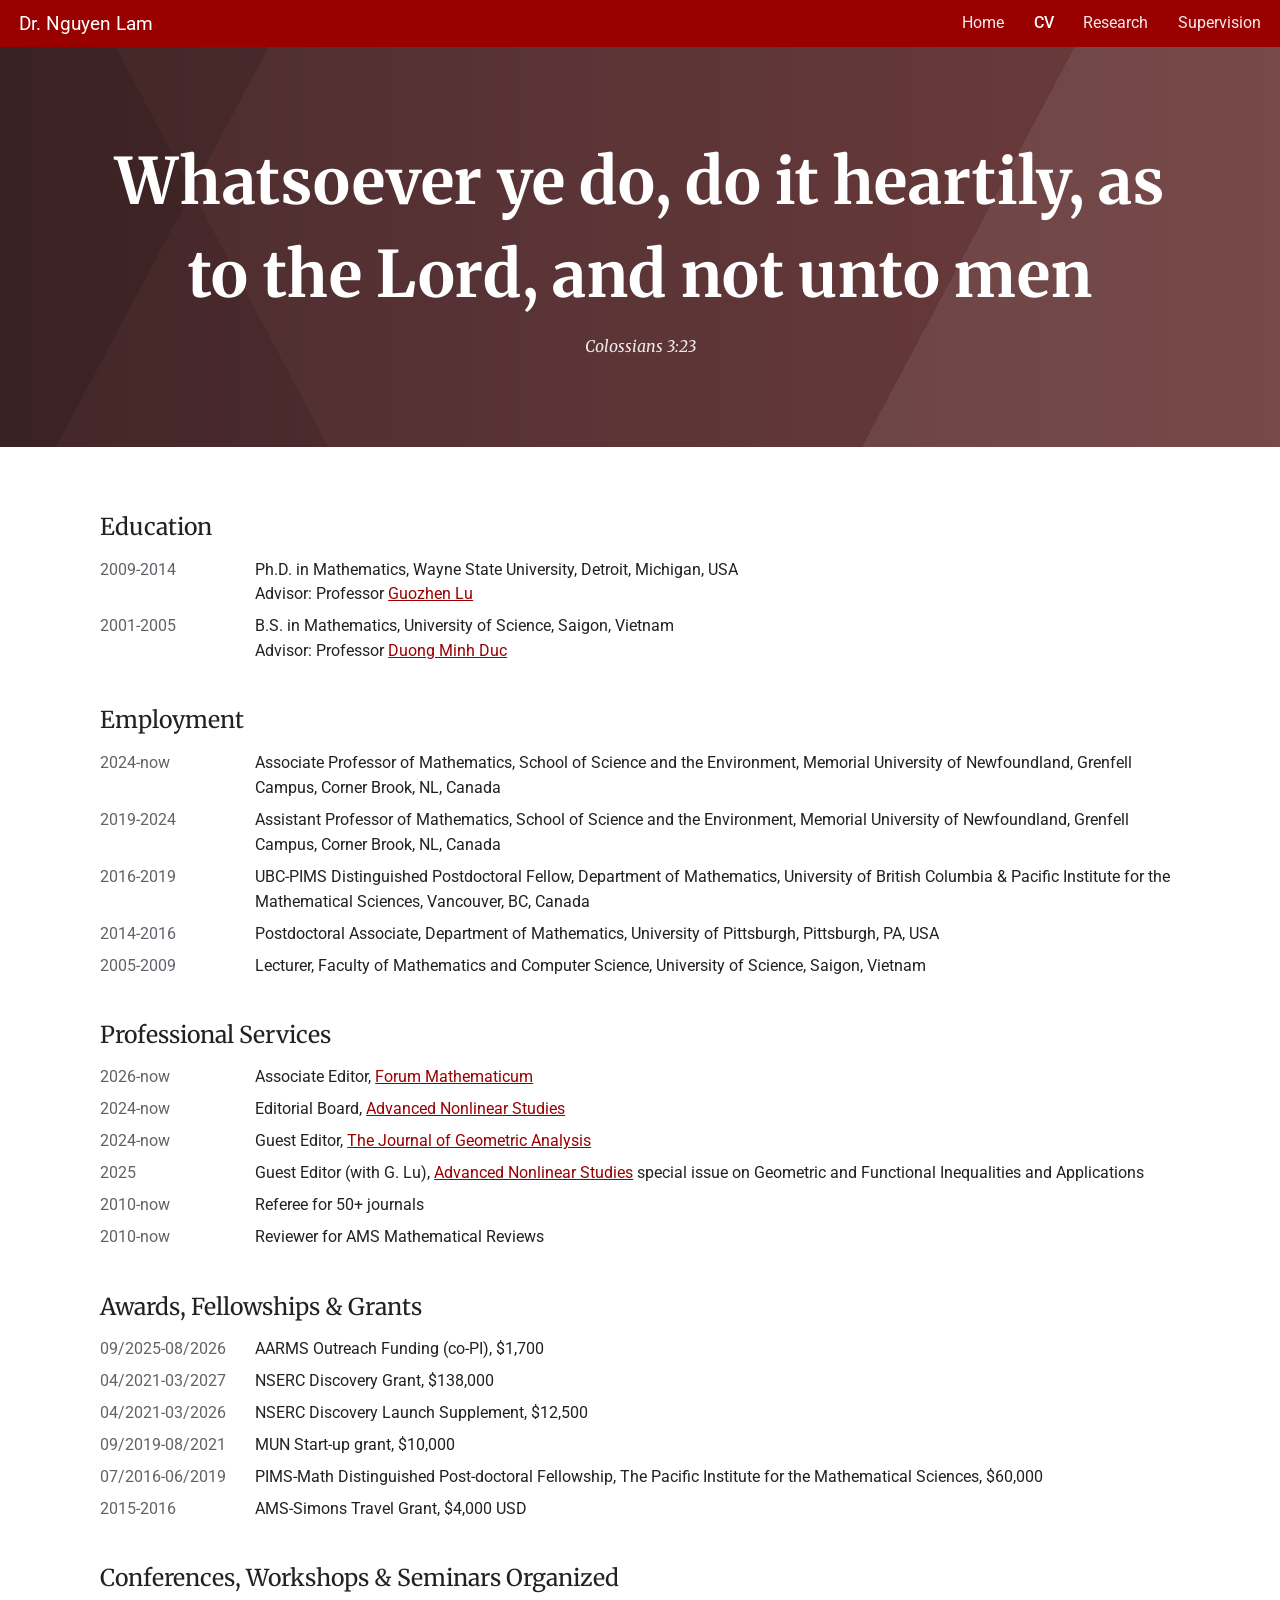
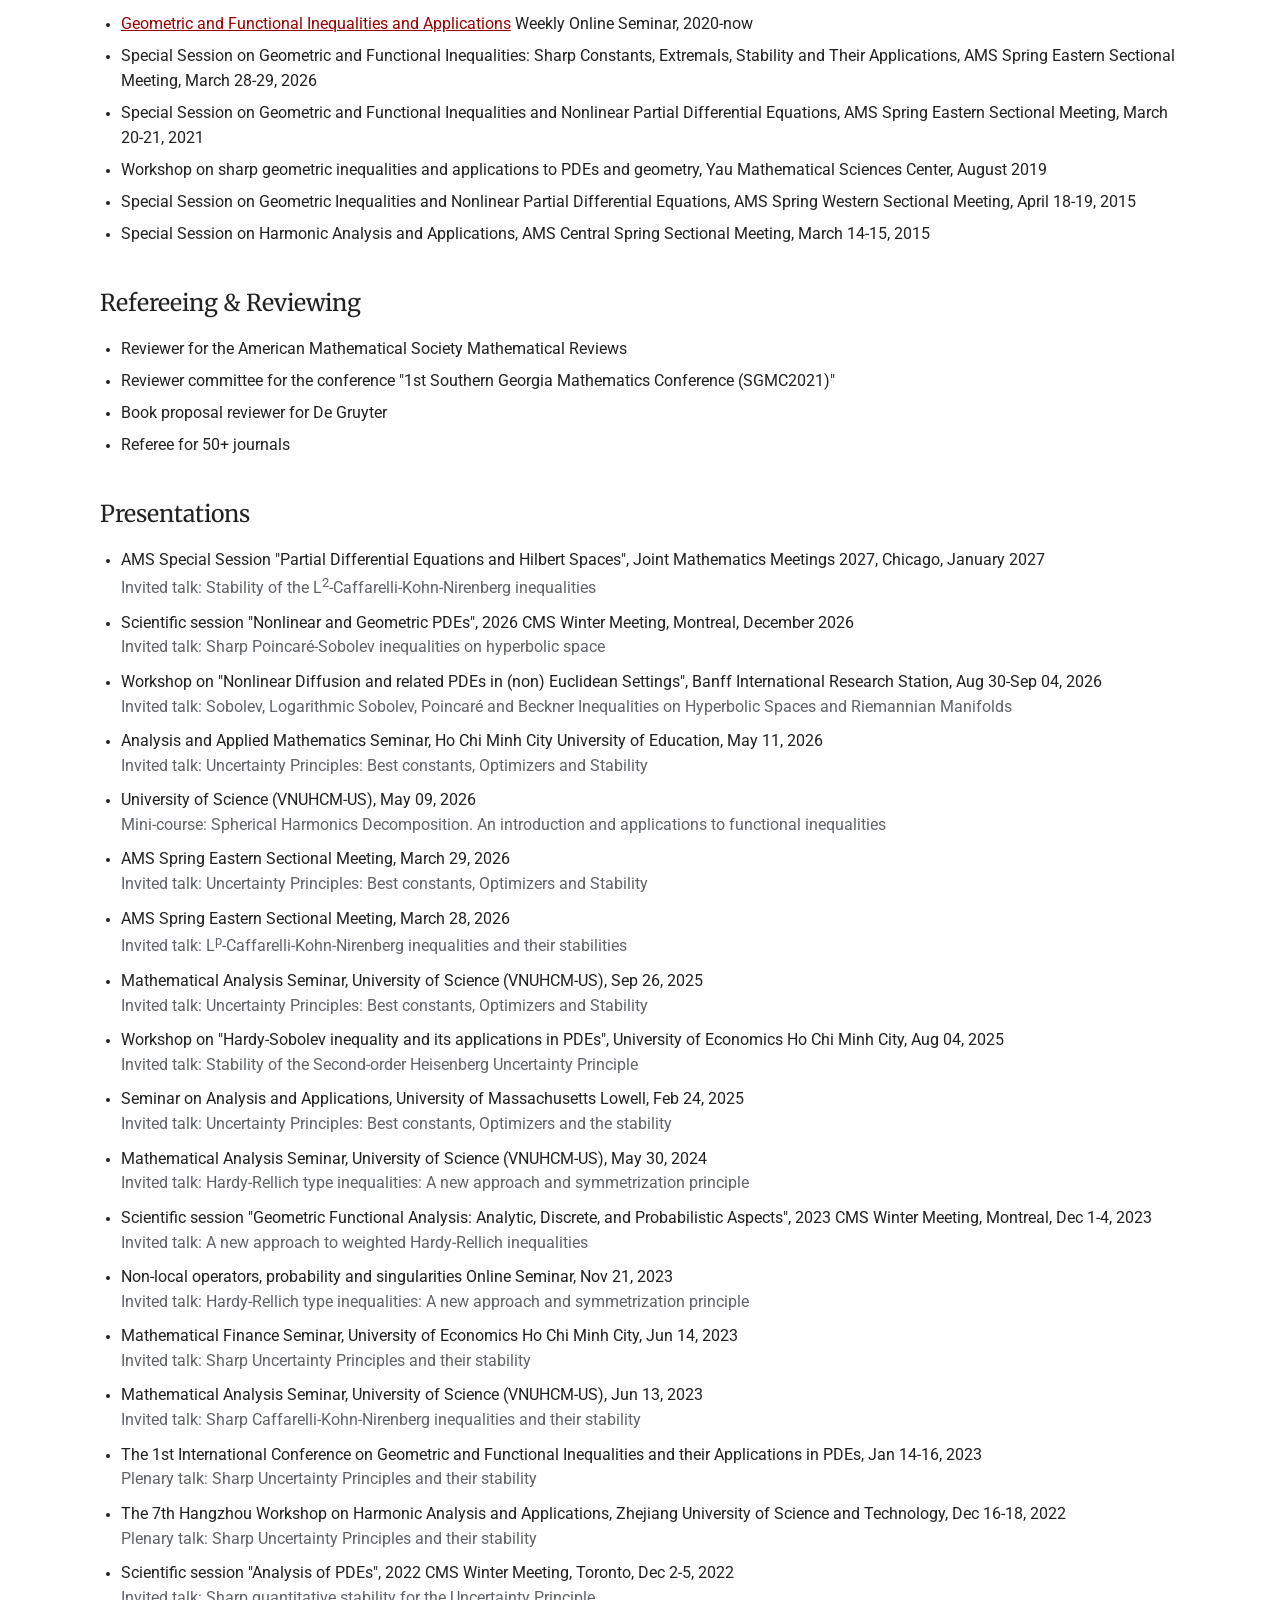
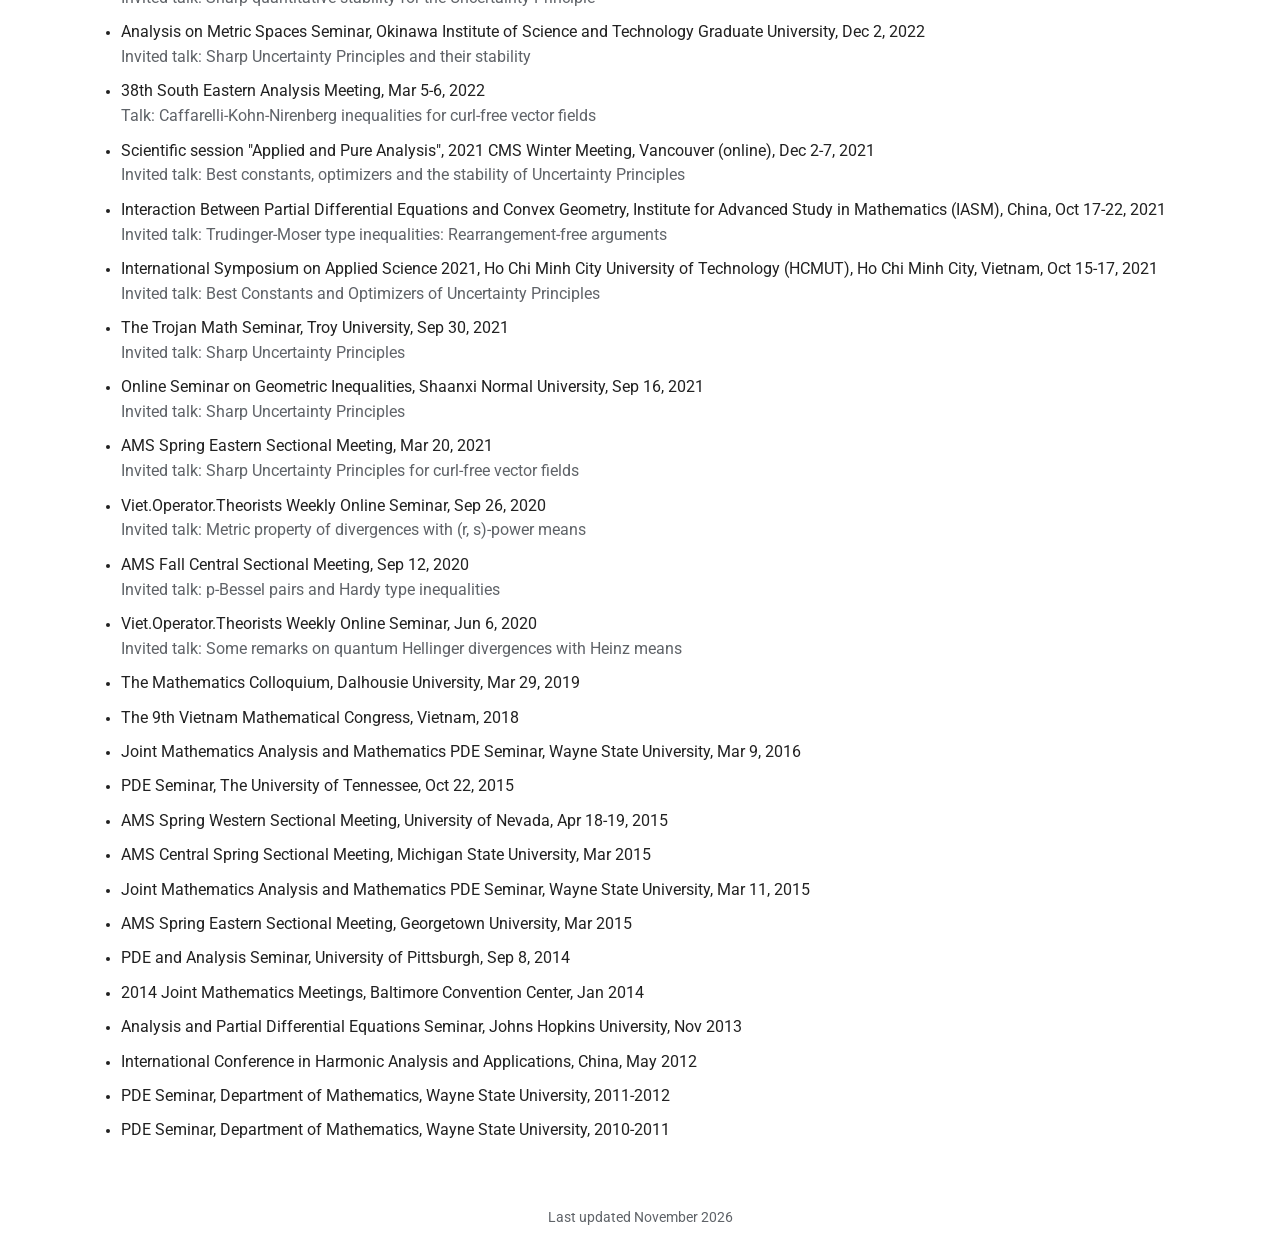
<file: cv.html>
<!DOCTYPE html>
<html lang="en">
<head>
<meta charset="utf-8">
<meta name="viewport" content="width=device-width, initial-scale=1">
<title>CV - Nguyen Lam</title>
<link rel="stylesheet" href="style.css">
</head>
<body>
<header>
  <div class="bar">
    <a class="site-name" href="index.html">Dr. Nguyen Lam</a>
    <nav>
      <a href="index.html">Home</a>
      <a class="current" href="cv.html">CV</a>
      <a href="research.html">Research</a>
      <a href="supervision.html">Supervision</a>
    </nav>
  </div>
</header>

<section class="banner"><h1 class="motto">Whatsoever ye do, do it heartily, as to the Lord, and not unto men</h1><p>Colossians 3:23</p></section>

<main>

  <h2>Education</h2>
  <dl class="timeline">
    <dt>2009-2014</dt>
    <dd>Ph.D. in Mathematics, Wayne State University, Detroit, Michigan, USA<br>Advisor: Professor <a href="https://www2.math.uconn.edu/~guozhenlu/">Guozhen Lu</a></dd>
    <dt>2001-2005</dt>
    <dd>B.S. in Mathematics, University of Science, Saigon, Vietnam<br>Advisor: Professor <a href="https://sites.google.com/view/duongminhduc/">Duong Minh Duc</a></dd>
  </dl>

  <h2>Employment</h2>
  <dl class="timeline">
    <dt>2024-now</dt>
    <dd>Associate Professor of Mathematics, School of Science and the Environment, Memorial University of Newfoundland, Grenfell Campus, Corner Brook, NL, Canada</dd>
    <dt>2019-2024</dt>
    <dd>Assistant Professor of Mathematics, School of Science and the Environment, Memorial University of Newfoundland, Grenfell Campus, Corner Brook, NL, Canada</dd>
    <dt>2016-2019</dt>
    <dd>UBC-PIMS Distinguished Postdoctoral Fellow, Department of Mathematics, University of British Columbia &amp; Pacific Institute for the Mathematical Sciences, Vancouver, BC, Canada</dd>
    <dt>2014-2016</dt>
    <dd>Postdoctoral Associate, Department of Mathematics, University of Pittsburgh, Pittsburgh, PA, USA</dd>
    <dt>2005-2009</dt>
    <dd>Lecturer, Faculty of Mathematics and Computer Science, University of Science, Saigon, Vietnam</dd>
  </dl>

  <h2>Professional Services</h2>
  <dl class="timeline">
    <dt>2026-now</dt>
    <dd>Associate Editor, <a href="https://www.degruyterbrill.com/journal/key/form/html">Forum Mathematicum</a></dd>
    <dt>2024-now</dt>
    <dd>Editorial Board, <a href="https://www.degruyter.com/journal/key/ans/html">Advanced Nonlinear Studies</a></dd>
    <dt>2024-now</dt>
    <dd>Guest Editor, <a href="https://link.springer.com/journal/12220">The Journal of Geometric Analysis</a></dd>
    <dt>2025</dt>
    <dd>Guest Editor (with G. Lu), <a href="https://www.degruyter.com/journal/key/ans/html">Advanced Nonlinear Studies</a> special issue on Geometric and Functional Inequalities and Applications</dd>
    <dt>2010-now</dt>
    <dd>Referee for 50+ journals</dd>
    <dt>2010-now</dt>
    <dd>Reviewer for AMS Mathematical Reviews</dd>
  </dl>

  <h2>Awards, Fellowships &amp; Grants</h2>
  <dl class="timeline">
    <dt>09/2025-08/2026</dt>
    <dd>AARMS Outreach Funding (co-PI), $1,700</dd>
    <dt>04/2021-03/2027</dt>
    <dd>NSERC Discovery Grant, $138,000</dd>
    <dt>04/2021-03/2026</dt>
    <dd>NSERC Discovery Launch Supplement, $12,500</dd>
    <dt>09/2019-08/2021</dt>
    <dd>MUN Start-up grant, $10,000</dd>
    <dt>07/2016-06/2019</dt>
    <dd>PIMS-Math Distinguished Post-doctoral Fellowship, The Pacific Institute for the Mathematical Sciences, $60,000</dd>
    <dt>2015-2016</dt>
    <dd>AMS-Simons Travel Grant, $4,000 USD</dd>
  </dl>

  <h2>Conferences, Workshops &amp; Seminars Organized</h2>
  <ul>
    <li><a href="https://researchseminars.org/seminar/GeomInequAndPDEs">Geometric and Functional Inequalities and Applications</a> Weekly Online Seminar, 2020-now</li>
    <li>Special Session on Geometric and Functional Inequalities: Sharp Constants, Extremals, Stability and Their Applications, AMS Spring Eastern Sectional Meeting, March 28-29, 2026</li>
    <li>Special Session on Geometric and Functional Inequalities and Nonlinear Partial Differential Equations, AMS Spring Eastern Sectional Meeting, March 20-21, 2021</li>
    <li>Workshop on sharp geometric inequalities and applications to PDEs and geometry, Yau Mathematical Sciences Center, August 2019</li>
    <li>Special Session on Geometric Inequalities and Nonlinear Partial Differential Equations, AMS Spring Western Sectional Meeting, April 18-19, 2015</li>
    <li>Special Session on Harmonic Analysis and Applications, AMS Central Spring Sectional Meeting, March 14-15, 2015</li>
  </ul>

  <h2>Refereeing &amp; Reviewing</h2>
  <ul>
    <li>Reviewer for the American Mathematical Society Mathematical Reviews</li>
    <li>Reviewer committee for the conference "1st Southern Georgia Mathematics Conference (SGMC2021)"</li>
    <li>Book proposal reviewer for De Gruyter</li>
    <li>Referee for 50+ journals</li>
  </ul>

  <h2>Presentations</h2>
  <ul class="talks">
    <li>AMS Special Session "Partial Differential Equations and Hilbert Spaces", Joint Mathematics Meetings 2027, Chicago, January 2027<span class="talk">Invited talk: Stability of the L<sup>2</sup>-Caffarelli-Kohn-Nirenberg inequalities</span></li>
    <li>Scientific session "Nonlinear and Geometric PDEs", 2026 CMS Winter Meeting, Montreal, December 2026<span class="talk">Invited talk: Sharp Poincaré-Sobolev inequalities on hyperbolic space</span></li>
    <li>Workshop on "Nonlinear Diffusion and related PDEs in (non) Euclidean Settings", Banff International Research Station, Aug 30-Sep 04, 2026<span class="talk">Invited talk: Sobolev, Logarithmic Sobolev, Poincaré and Beckner Inequalities on Hyperbolic Spaces and Riemannian Manifolds</span></li>
    <li>Analysis and Applied Mathematics Seminar, Ho Chi Minh City University of Education, May 11, 2026<span class="talk">Invited talk: Uncertainty Principles: Best constants, Optimizers and Stability</span></li>
    <li>University of Science (VNUHCM-US), May 09, 2026<span class="talk">Mini-course: Spherical Harmonics Decomposition. An introduction and applications to functional inequalities</span></li>
    <li>AMS Spring Eastern Sectional Meeting, March 29, 2026<span class="talk">Invited talk: Uncertainty Principles: Best constants, Optimizers and Stability</span></li>
    <li>AMS Spring Eastern Sectional Meeting, March 28, 2026<span class="talk">Invited talk: L<sup>p</sup>-Caffarelli-Kohn-Nirenberg inequalities and their stabilities</span></li>
    <li>Mathematical Analysis Seminar, University of Science (VNUHCM-US), Sep 26, 2025<span class="talk">Invited talk: Uncertainty Principles: Best constants, Optimizers and Stability</span></li>
    <li>Workshop on "Hardy-Sobolev inequality and its applications in PDEs", University of Economics Ho Chi Minh City, Aug 04, 2025<span class="talk">Invited talk: Stability of the Second-order Heisenberg Uncertainty Principle</span></li>
    <li>Seminar on Analysis and Applications, University of Massachusetts Lowell, Feb 24, 2025<span class="talk">Invited talk: Uncertainty Principles: Best constants, Optimizers and the stability</span></li>
    <li>Mathematical Analysis Seminar, University of Science (VNUHCM-US), May 30, 2024<span class="talk">Invited talk: Hardy-Rellich type inequalities: A new approach and symmetrization principle</span></li>
    <li>Scientific session "Geometric Functional Analysis: Analytic, Discrete, and Probabilistic Aspects", 2023 CMS Winter Meeting, Montreal, Dec 1-4, 2023<span class="talk">Invited talk: A new approach to weighted Hardy-Rellich inequalities</span></li>
    <li>Non-local operators, probability and singularities Online Seminar, Nov 21, 2023<span class="talk">Invited talk: Hardy-Rellich type inequalities: A new approach and symmetrization principle</span></li>
    <li>Mathematical Finance Seminar, University of Economics Ho Chi Minh City, Jun 14, 2023<span class="talk">Invited talk: Sharp Uncertainty Principles and their stability</span></li>
    <li>Mathematical Analysis Seminar, University of Science (VNUHCM-US), Jun 13, 2023<span class="talk">Invited talk: Sharp Caffarelli-Kohn-Nirenberg inequalities and their stability</span></li>
    <li>The 1st International Conference on Geometric and Functional Inequalities and their Applications in PDEs, Jan 14-16, 2023<span class="talk">Plenary talk: Sharp Uncertainty Principles and their stability</span></li>
    <li>The 7th Hangzhou Workshop on Harmonic Analysis and Applications, Zhejiang University of Science and Technology, Dec 16-18, 2022<span class="talk">Plenary talk: Sharp Uncertainty Principles and their stability</span></li>
    <li>Scientific session "Analysis of PDEs", 2022 CMS Winter Meeting, Toronto, Dec 2-5, 2022<span class="talk">Invited talk: Sharp quantitative stability for the Uncertainty Principle</span></li>
    <li>Analysis on Metric Spaces Seminar, Okinawa Institute of Science and Technology Graduate University, Dec 2, 2022<span class="talk">Invited talk: Sharp Uncertainty Principles and their stability</span></li>
    <li>38th South Eastern Analysis Meeting, Mar 5-6, 2022<span class="talk">Talk: Caffarelli-Kohn-Nirenberg inequalities for curl-free vector fields</span></li>
    <li>Scientific session "Applied and Pure Analysis", 2021 CMS Winter Meeting, Vancouver (online), Dec 2-7, 2021<span class="talk">Invited talk: Best constants, optimizers and the stability of Uncertainty Principles</span></li>
    <li>Interaction Between Partial Differential Equations and Convex Geometry, Institute for Advanced Study in Mathematics (IASM), China, Oct 17-22, 2021<span class="talk">Invited talk: Trudinger-Moser type inequalities: Rearrangement-free arguments</span></li>
    <li>International Symposium on Applied Science 2021, Ho Chi Minh City University of Technology (HCMUT), Ho Chi Minh City, Vietnam, Oct 15-17, 2021<span class="talk">Invited talk: Best Constants and Optimizers of Uncertainty Principles</span></li>
    <li>The Trojan Math Seminar, Troy University, Sep 30, 2021<span class="talk">Invited talk: Sharp Uncertainty Principles</span></li>
    <li>Online Seminar on Geometric Inequalities, Shaanxi Normal University, Sep 16, 2021<span class="talk">Invited talk: Sharp Uncertainty Principles</span></li>
    <li>AMS Spring Eastern Sectional Meeting, Mar 20, 2021<span class="talk">Invited talk: Sharp Uncertainty Principles for curl-free vector fields</span></li>
    <li>Viet.Operator.Theorists Weekly Online Seminar, Sep 26, 2020<span class="talk">Invited talk: Metric property of divergences with (r, s)-power means</span></li>
    <li>AMS Fall Central Sectional Meeting, Sep 12, 2020<span class="talk">Invited talk: p-Bessel pairs and Hardy type inequalities</span></li>
    <li>Viet.Operator.Theorists Weekly Online Seminar, Jun 6, 2020<span class="talk">Invited talk: Some remarks on quantum Hellinger divergences with Heinz means</span></li>
    <li>The Mathematics Colloquium, Dalhousie University, Mar 29, 2019</li>
    <li>The 9th Vietnam Mathematical Congress, Vietnam, 2018</li>
    <li>Joint Mathematics Analysis and Mathematics PDE Seminar, Wayne State University, Mar 9, 2016</li>
    <li>PDE Seminar, The University of Tennessee, Oct 22, 2015</li>
    <li>AMS Spring Western Sectional Meeting, University of Nevada, Apr 18-19, 2015</li>
    <li>AMS Central Spring Sectional Meeting, Michigan State University, Mar 2015</li>
    <li>Joint Mathematics Analysis and Mathematics PDE Seminar, Wayne State University, Mar 11, 2015</li>
    <li>AMS Spring Eastern Sectional Meeting, Georgetown University, Mar 2015</li>
    <li>PDE and Analysis Seminar, University of Pittsburgh, Sep 8, 2014</li>
    <li>2014 Joint Mathematics Meetings, Baltimore Convention Center, Jan 2014</li>
    <li>Analysis and Partial Differential Equations Seminar, Johns Hopkins University, Nov 2013</li>
    <li>International Conference in Harmonic Analysis and Applications, China, May 2012</li>
    <li>PDE Seminar, Department of Mathematics, Wayne State University, 2011-2012</li>
    <li>PDE Seminar, Department of Mathematics, Wayne State University, 2010-2011</li>
  </ul>
</main>

<footer>Last updated November 2026</footer>
</body>
</html>
</file>
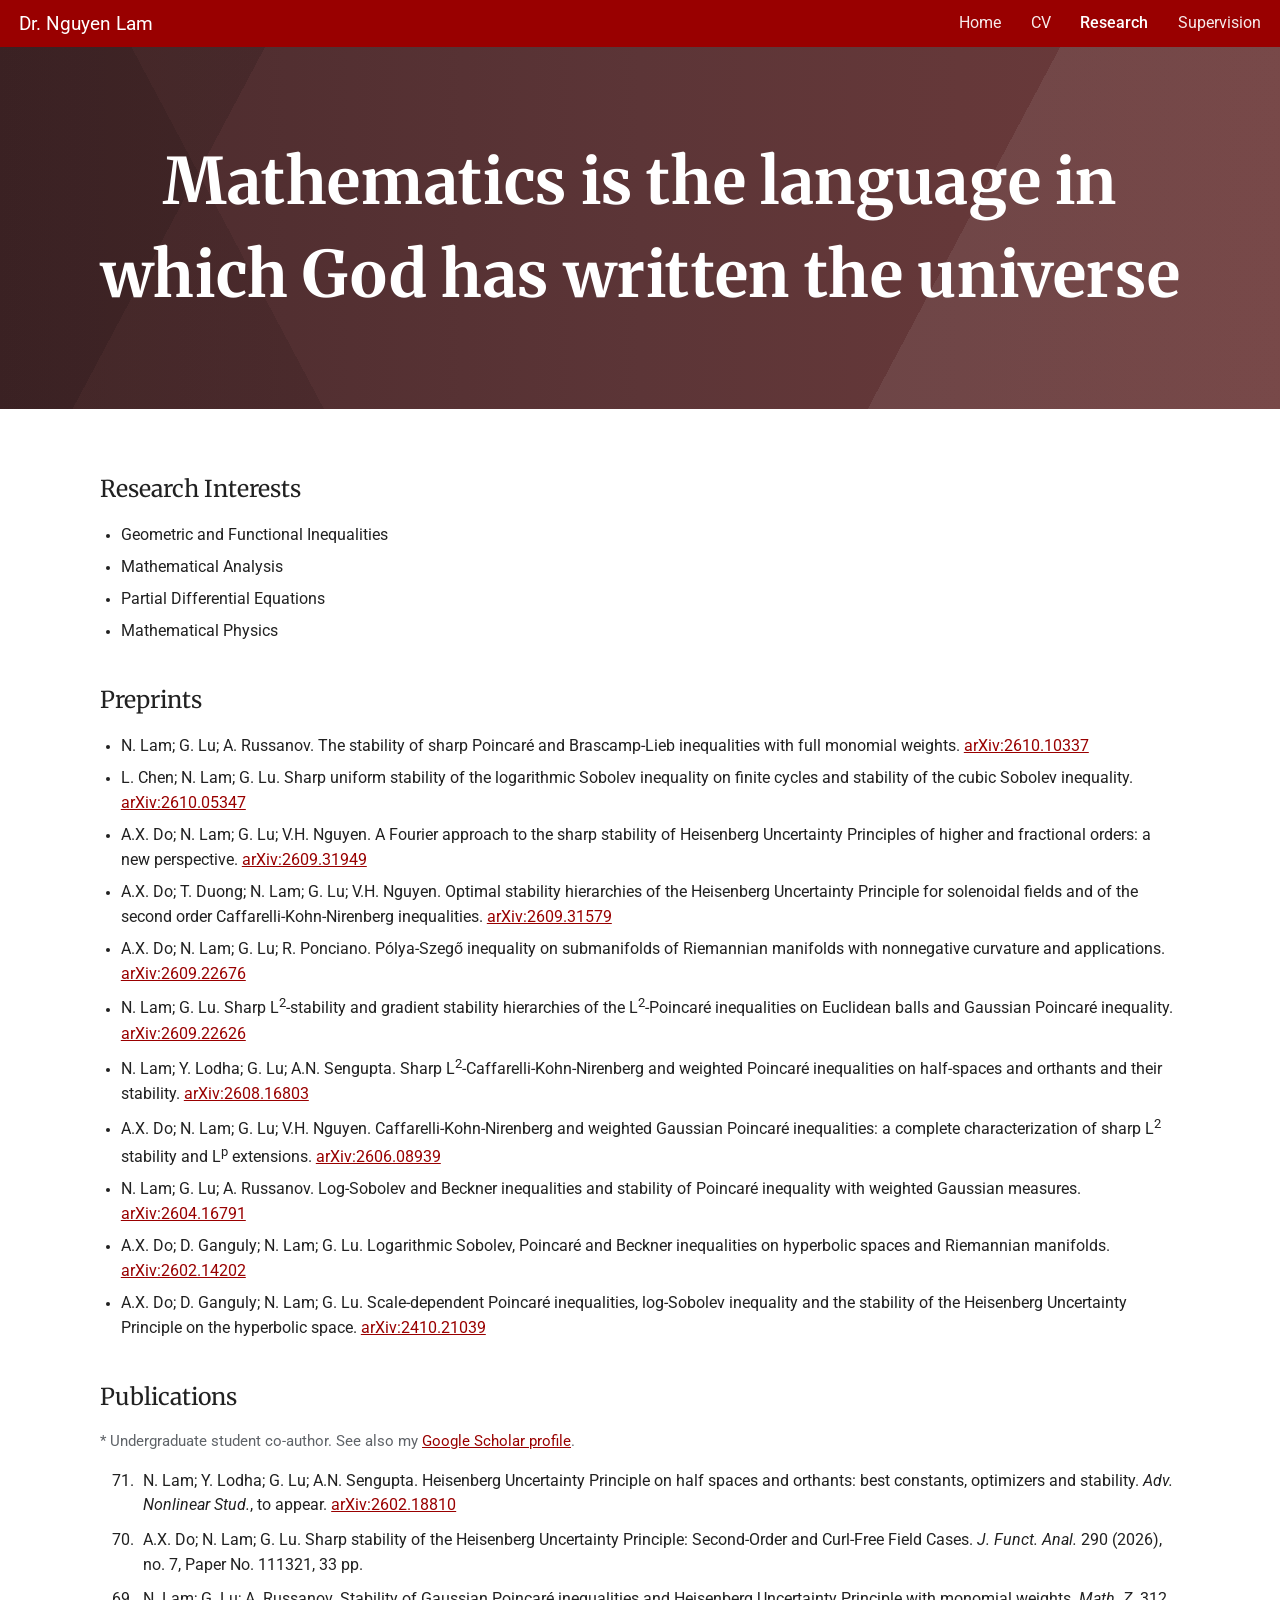
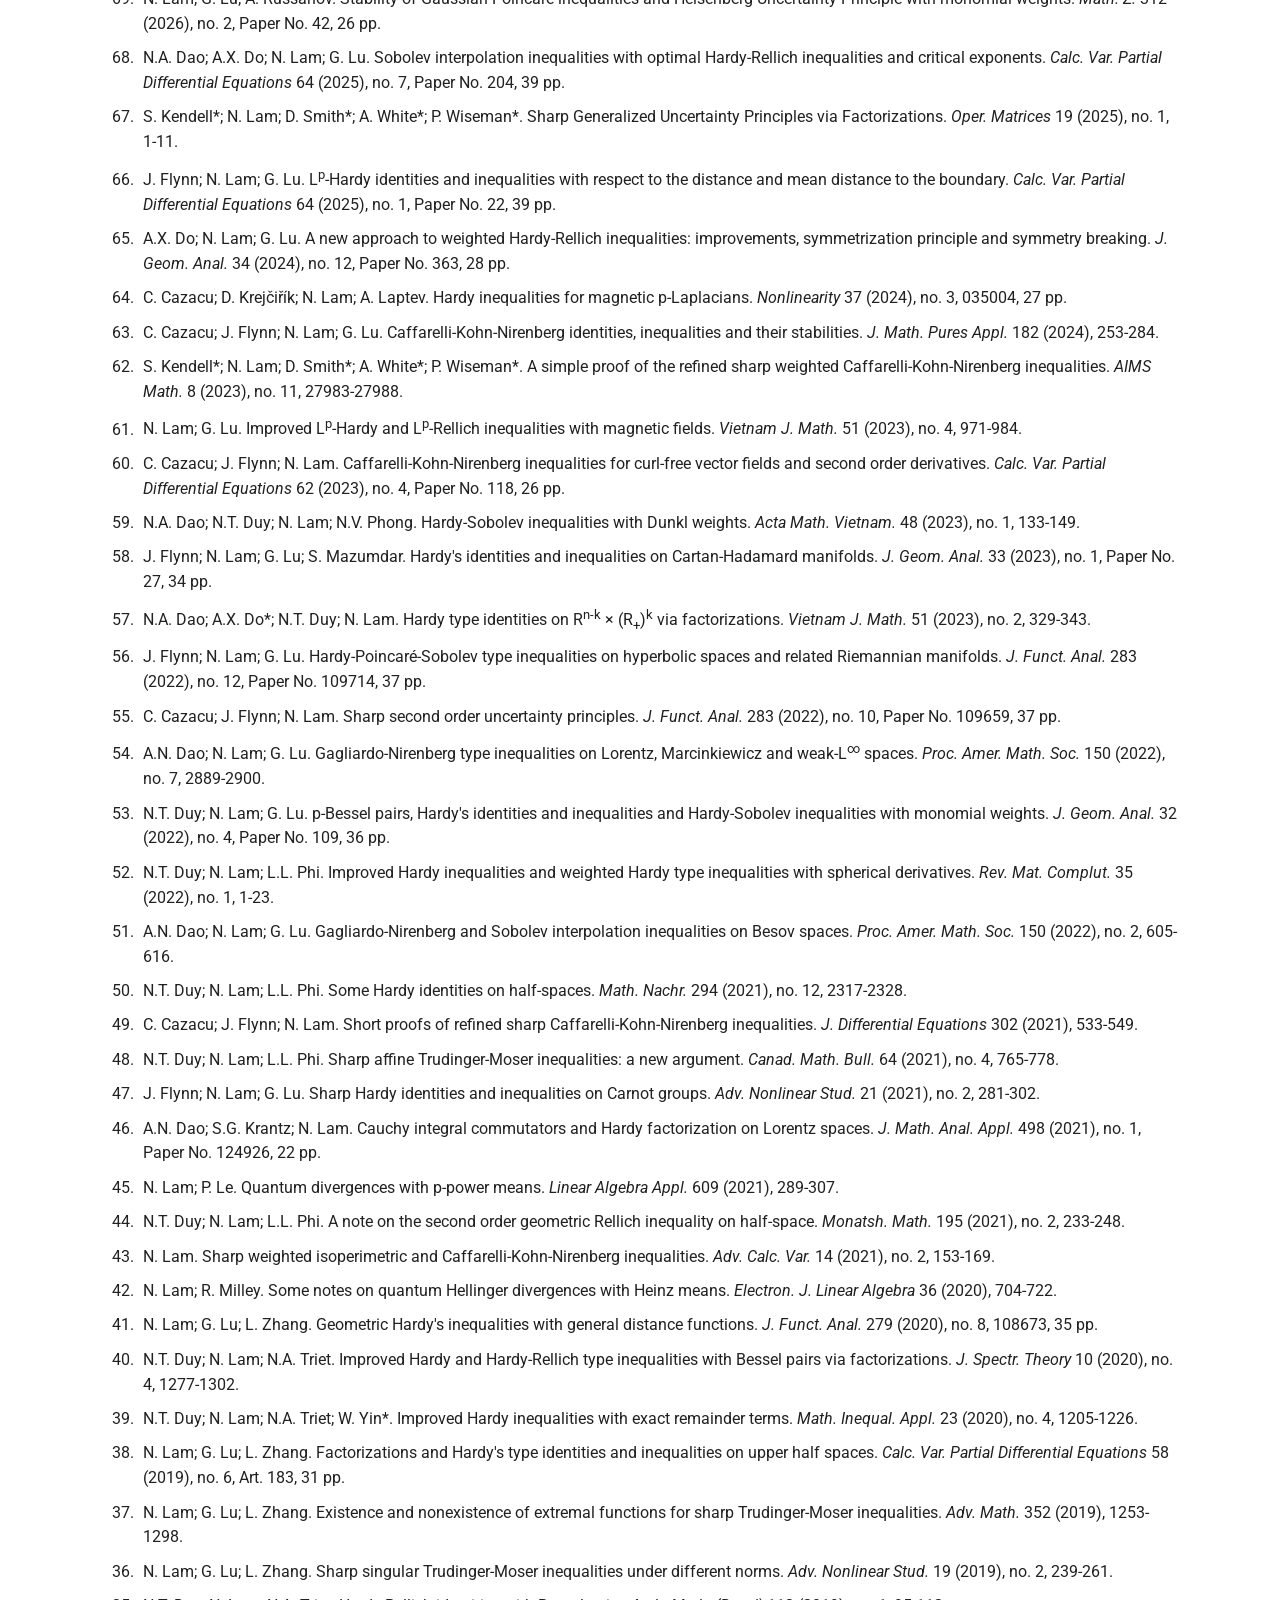
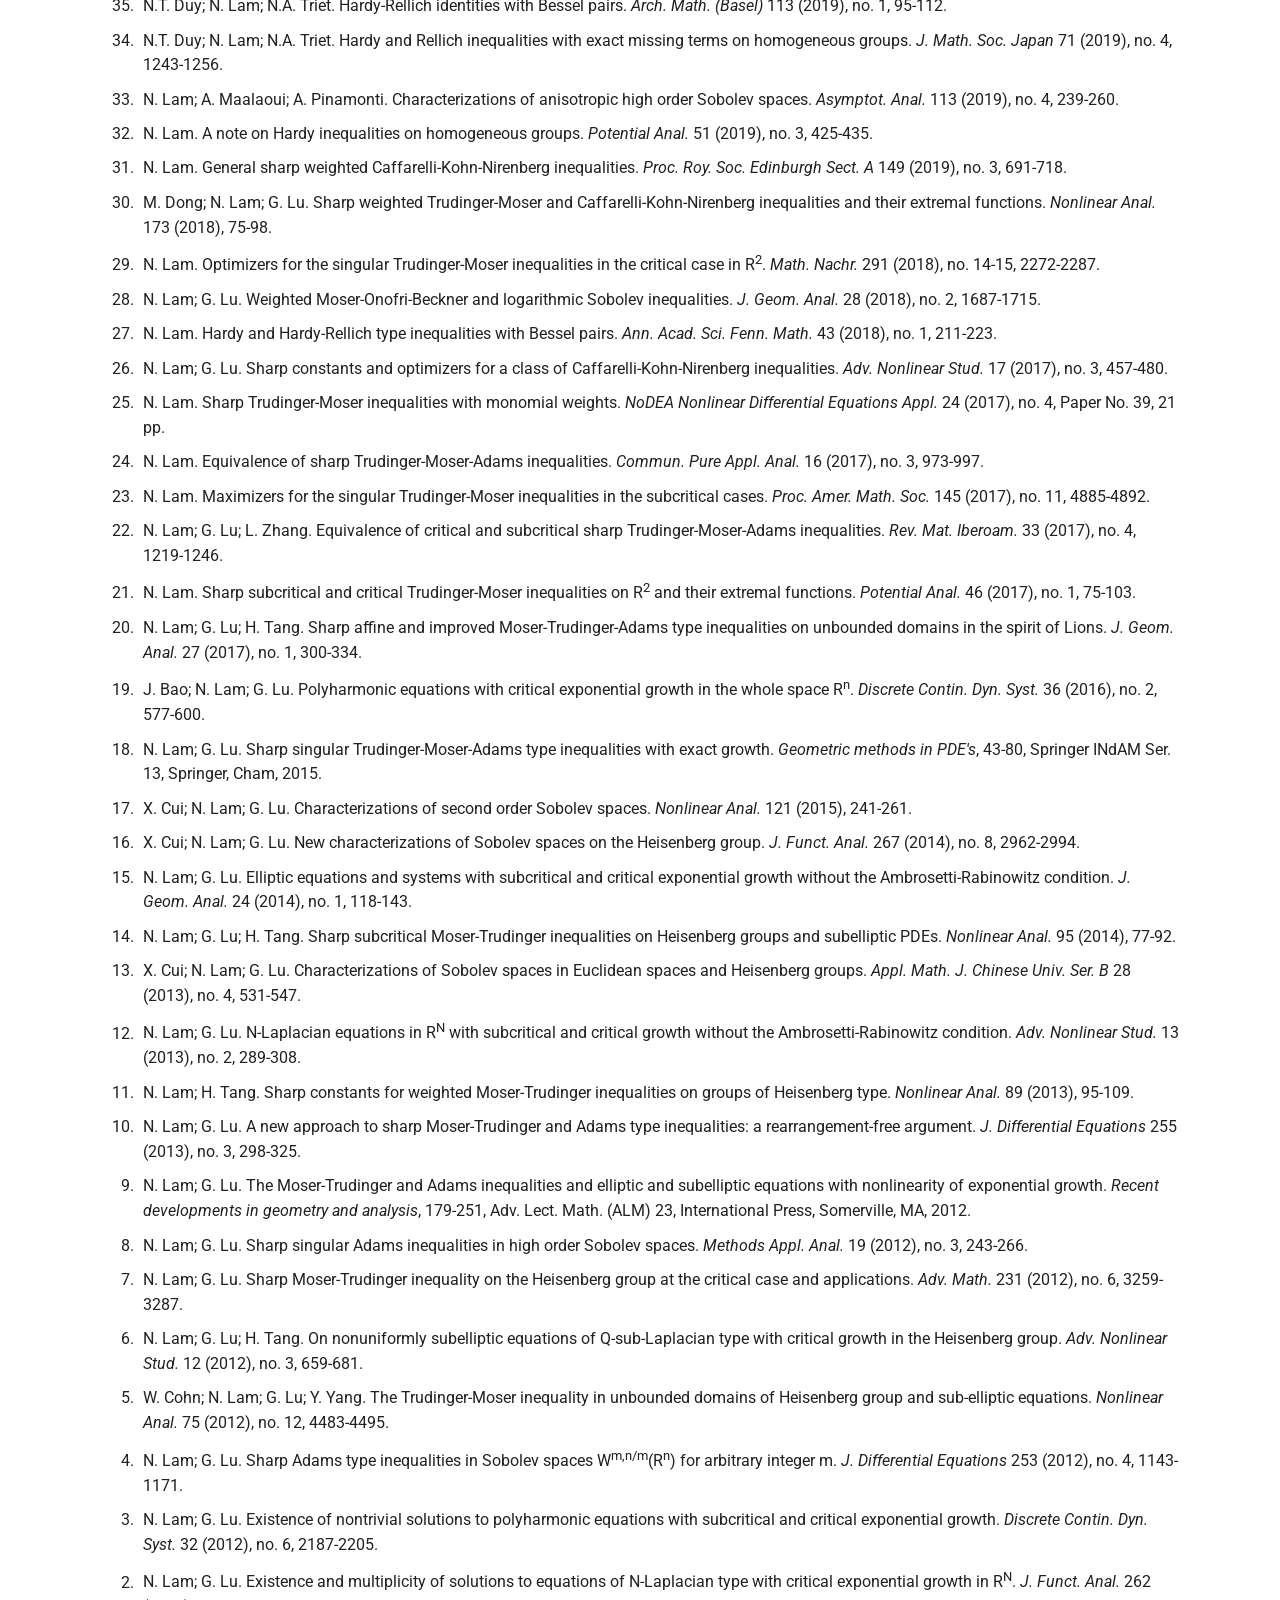
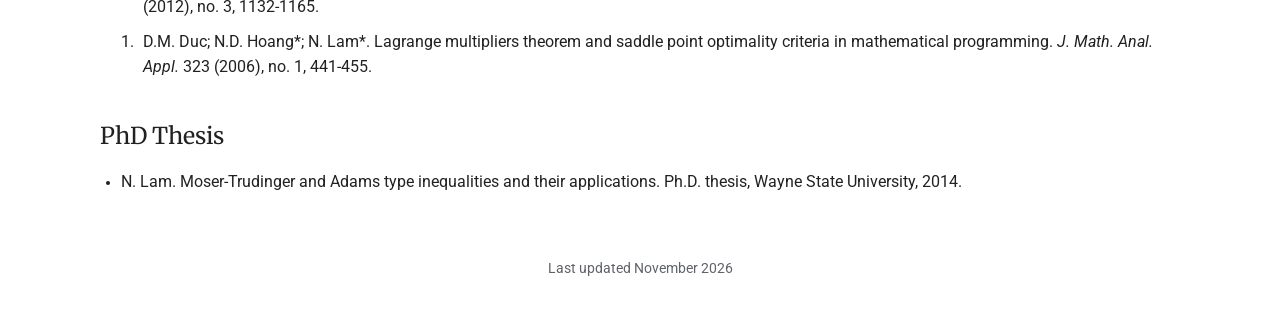
<file: research.html>
<!DOCTYPE html>
<html lang="en">
<head>
<meta charset="utf-8">
<meta name="viewport" content="width=device-width, initial-scale=1">
<title>Research - Nguyen Lam</title>
<link rel="stylesheet" href="style.css">
</head>
<body>
<header>
  <div class="bar">
    <a class="site-name" href="index.html">Dr. Nguyen Lam</a>
    <nav>
      <a href="index.html">Home</a>
      <a href="cv.html">CV</a>
      <a class="current" href="research.html">Research</a>
      <a href="supervision.html">Supervision</a>
    </nav>
  </div>
</header>

<section class="banner"><h1 class="motto">Mathematics is the language in which God has written the universe</h1></section>

<main>

  <h2>Research Interests</h2>
  <ul>
    <li>Geometric and Functional Inequalities</li>
    <li>Mathematical Analysis</li>
    <li>Partial Differential Equations</li>
    <li>Mathematical Physics</li>
  </ul>

  <h2>Preprints</h2>
  <ul>
    <li>N. Lam; G. Lu; A. Russanov. The stability of sharp Poincaré and Brascamp-Lieb inequalities with full monomial weights. <a href="https://arxiv.org/abs/2610.10337">arXiv:2610.10337</a></li>
    <li>L. Chen; N. Lam; G. Lu. Sharp uniform stability of the logarithmic Sobolev inequality on finite cycles and stability of the cubic Sobolev inequality. <a href="https://arxiv.org/abs/2610.05347">arXiv:2610.05347</a></li>
    <li>A.X. Do; N. Lam; G. Lu; V.H. Nguyen. A Fourier approach to the sharp stability of Heisenberg Uncertainty Principles of higher and fractional orders: a new perspective. <a href="https://arxiv.org/abs/2609.31949">arXiv:2609.31949</a></li>
    <li>A.X. Do; T. Duong; N. Lam; G. Lu; V.H. Nguyen. Optimal stability hierarchies of the Heisenberg Uncertainty Principle for solenoidal fields and of the second order Caffarelli-Kohn-Nirenberg inequalities. <a href="https://arxiv.org/abs/2609.31579">arXiv:2609.31579</a></li>
    <li>A.X. Do; N. Lam; G. Lu; R. Ponciano. Pólya-Szegő inequality on submanifolds of Riemannian manifolds with nonnegative curvature and applications. <a href="https://arxiv.org/abs/2609.22676">arXiv:2609.22676</a></li>
    <li>N. Lam; G. Lu. Sharp L<sup>2</sup>-stability and gradient stability hierarchies of the L<sup>2</sup>-Poincaré inequalities on Euclidean balls and Gaussian Poincaré inequality. <a href="https://arxiv.org/abs/2609.22626">arXiv:2609.22626</a></li>
    <li>N. Lam; Y. Lodha; G. Lu; A.N. Sengupta. Sharp L<sup>2</sup>-Caffarelli-Kohn-Nirenberg and weighted Poincaré inequalities on half-spaces and orthants and their stability. <a href="https://arxiv.org/abs/2608.16803">arXiv:2608.16803</a></li>
    <li>A.X. Do; N. Lam; G. Lu; V.H. Nguyen. Caffarelli-Kohn-Nirenberg and weighted Gaussian Poincaré inequalities: a complete characterization of sharp L<sup>2</sup> stability and L<sup>p</sup> extensions. <a href="https://arxiv.org/abs/2606.08939">arXiv:2606.08939</a></li>
    <li>N. Lam; G. Lu; A. Russanov. Log-Sobolev and Beckner inequalities and stability of Poincaré inequality with weighted Gaussian measures. <a href="https://arxiv.org/abs/2604.16791">arXiv:2604.16791</a></li>
    <li>A.X. Do; D. Ganguly; N. Lam; G. Lu. Logarithmic Sobolev, Poincaré and Beckner inequalities on hyperbolic spaces and Riemannian manifolds. <a href="https://arxiv.org/abs/2602.14202">arXiv:2602.14202</a></li>
    <li>A.X. Do; D. Ganguly; N. Lam; G. Lu. Scale-dependent Poincaré inequalities, log-Sobolev inequality and the stability of the Heisenberg Uncertainty Principle on the hyperbolic space. <a href="https://arxiv.org/abs/2410.21039">arXiv:2410.21039</a></li>
  </ul>

  <h2>Publications</h2>
  <p class="note">* Undergraduate student co-author. See also my <a href="https://scholar.google.ca/citations?user=aWjULzkAAAAJ&amp;hl=en">Google Scholar profile</a>.</p>
  <ol class="pubs" reversed>
    <li>N. Lam; Y. Lodha; G. Lu; A.N. Sengupta. Heisenberg Uncertainty Principle on half spaces and orthants: best constants, optimizers and stability. <span class="journal">Adv. Nonlinear Stud.</span>, to appear. <a href="https://arxiv.org/abs/2602.18810">arXiv:2602.18810</a></li>
    <li>A.X. Do; N. Lam; G. Lu. Sharp stability of the Heisenberg Uncertainty Principle: Second-Order and Curl-Free Field Cases. <span class="journal">J. Funct. Anal.</span> 290 (2026), no. 7, Paper No. 111321, 33 pp.</li>
    <li>N. Lam; G. Lu; A. Russanov. Stability of Gaussian Poincaré inequalities and Heisenberg Uncertainty Principle with monomial weights. <span class="journal">Math. Z.</span> 312 (2026), no. 2, Paper No. 42, 26 pp.</li>
    <li>N.A. Dao; A.X. Do; N. Lam; G. Lu. Sobolev interpolation inequalities with optimal Hardy-Rellich inequalities and critical exponents. <span class="journal">Calc. Var. Partial Differential Equations</span> 64 (2025), no. 7, Paper No. 204, 39 pp.</li>
    <li>S. Kendell*; N. Lam; D. Smith*; A. White*; P. Wiseman*. Sharp Generalized Uncertainty Principles via Factorizations. <span class="journal">Oper. Matrices</span> 19 (2025), no. 1, 1-11.</li>
    <li>J. Flynn; N. Lam; G. Lu. L<sup>p</sup>-Hardy identities and inequalities with respect to the distance and mean distance to the boundary. <span class="journal">Calc. Var. Partial Differential Equations</span> 64 (2025), no. 1, Paper No. 22, 39 pp.</li>
    <li>A.X. Do; N. Lam; G. Lu. A new approach to weighted Hardy-Rellich inequalities: improvements, symmetrization principle and symmetry breaking. <span class="journal">J. Geom. Anal.</span> 34 (2024), no. 12, Paper No. 363, 28 pp.</li>
    <li>C. Cazacu; D. Krejčiřík; N. Lam; A. Laptev. Hardy inequalities for magnetic p-Laplacians. <span class="journal">Nonlinearity</span> 37 (2024), no. 3, 035004, 27 pp.</li>
    <li>C. Cazacu; J. Flynn; N. Lam; G. Lu. Caffarelli-Kohn-Nirenberg identities, inequalities and their stabilities. <span class="journal">J. Math. Pures Appl.</span> 182 (2024), 253-284.</li>
    <li>S. Kendell*; N. Lam; D. Smith*; A. White*; P. Wiseman*. A simple proof of the refined sharp weighted Caffarelli-Kohn-Nirenberg inequalities. <span class="journal">AIMS Math.</span> 8 (2023), no. 11, 27983-27988.</li>
    <li>N. Lam; G. Lu. Improved L<sup>p</sup>-Hardy and L<sup>p</sup>-Rellich inequalities with magnetic fields. <span class="journal">Vietnam J. Math.</span> 51 (2023), no. 4, 971-984.</li>
    <li>C. Cazacu; J. Flynn; N. Lam. Caffarelli-Kohn-Nirenberg inequalities for curl-free vector fields and second order derivatives. <span class="journal">Calc. Var. Partial Differential Equations</span> 62 (2023), no. 4, Paper No. 118, 26 pp.</li>
    <li>N.A. Dao; N.T. Duy; N. Lam; N.V. Phong. Hardy-Sobolev inequalities with Dunkl weights. <span class="journal">Acta Math. Vietnam.</span> 48 (2023), no. 1, 133-149.</li>
    <li>J. Flynn; N. Lam; G. Lu; S. Mazumdar. Hardy's identities and inequalities on Cartan-Hadamard manifolds. <span class="journal">J. Geom. Anal.</span> 33 (2023), no. 1, Paper No. 27, 34 pp.</li>
    <li>N.A. Dao; A.X. Do*; N.T. Duy; N. Lam. Hardy type identities on R<sup>n-k</sup> &times; (R<sub>+</sub>)<sup>k</sup> via factorizations. <span class="journal">Vietnam J. Math.</span> 51 (2023), no. 2, 329-343.</li>
    <li>J. Flynn; N. Lam; G. Lu. Hardy-Poincaré-Sobolev type inequalities on hyperbolic spaces and related Riemannian manifolds. <span class="journal">J. Funct. Anal.</span> 283 (2022), no. 12, Paper No. 109714, 37 pp.</li>
    <li>C. Cazacu; J. Flynn; N. Lam. Sharp second order uncertainty principles. <span class="journal">J. Funct. Anal.</span> 283 (2022), no. 10, Paper No. 109659, 37 pp.</li>
    <li>A.N. Dao; N. Lam; G. Lu. Gagliardo-Nirenberg type inequalities on Lorentz, Marcinkiewicz and weak-L<sup>&infin;</sup> spaces. <span class="journal">Proc. Amer. Math. Soc.</span> 150 (2022), no. 7, 2889-2900.</li>
    <li>N.T. Duy; N. Lam; G. Lu. p-Bessel pairs, Hardy's identities and inequalities and Hardy-Sobolev inequalities with monomial weights. <span class="journal">J. Geom. Anal.</span> 32 (2022), no. 4, Paper No. 109, 36 pp.</li>
    <li>N.T. Duy; N. Lam; L.L. Phi. Improved Hardy inequalities and weighted Hardy type inequalities with spherical derivatives. <span class="journal">Rev. Mat. Complut.</span> 35 (2022), no. 1, 1-23.</li>
    <li>A.N. Dao; N. Lam; G. Lu. Gagliardo-Nirenberg and Sobolev interpolation inequalities on Besov spaces. <span class="journal">Proc. Amer. Math. Soc.</span> 150 (2022), no. 2, 605-616.</li>
    <li>N.T. Duy; N. Lam; L.L. Phi. Some Hardy identities on half-spaces. <span class="journal">Math. Nachr.</span> 294 (2021), no. 12, 2317-2328.</li>
    <li>C. Cazacu; J. Flynn; N. Lam. Short proofs of refined sharp Caffarelli-Kohn-Nirenberg inequalities. <span class="journal">J. Differential Equations</span> 302 (2021), 533-549.</li>
    <li>N.T. Duy; N. Lam; L.L. Phi. Sharp affine Trudinger-Moser inequalities: a new argument. <span class="journal">Canad. Math. Bull.</span> 64 (2021), no. 4, 765-778.</li>
    <li>J. Flynn; N. Lam; G. Lu. Sharp Hardy identities and inequalities on Carnot groups. <span class="journal">Adv. Nonlinear Stud.</span> 21 (2021), no. 2, 281-302.</li>
    <li>A.N. Dao; S.G. Krantz; N. Lam. Cauchy integral commutators and Hardy factorization on Lorentz spaces. <span class="journal">J. Math. Anal. Appl.</span> 498 (2021), no. 1, Paper No. 124926, 22 pp.</li>
    <li>N. Lam; P. Le. Quantum divergences with p-power means. <span class="journal">Linear Algebra Appl.</span> 609 (2021), 289-307.</li>
    <li>N.T. Duy; N. Lam; L.L. Phi. A note on the second order geometric Rellich inequality on half-space. <span class="journal">Monatsh. Math.</span> 195 (2021), no. 2, 233-248.</li>
    <li>N. Lam. Sharp weighted isoperimetric and Caffarelli-Kohn-Nirenberg inequalities. <span class="journal">Adv. Calc. Var.</span> 14 (2021), no. 2, 153-169.</li>
    <li>N. Lam; R. Milley. Some notes on quantum Hellinger divergences with Heinz means. <span class="journal">Electron. J. Linear Algebra</span> 36 (2020), 704-722.</li>
    <li>N. Lam; G. Lu; L. Zhang. Geometric Hardy's inequalities with general distance functions. <span class="journal">J. Funct. Anal.</span> 279 (2020), no. 8, 108673, 35 pp.</li>
    <li>N.T. Duy; N. Lam; N.A. Triet. Improved Hardy and Hardy-Rellich type inequalities with Bessel pairs via factorizations. <span class="journal">J. Spectr. Theory</span> 10 (2020), no. 4, 1277-1302.</li>
    <li>N.T. Duy; N. Lam; N.A. Triet; W. Yin*. Improved Hardy inequalities with exact remainder terms. <span class="journal">Math. Inequal. Appl.</span> 23 (2020), no. 4, 1205-1226.</li>
    <li>N. Lam; G. Lu; L. Zhang. Factorizations and Hardy's type identities and inequalities on upper half spaces. <span class="journal">Calc. Var. Partial Differential Equations</span> 58 (2019), no. 6, Art. 183, 31 pp.</li>
    <li>N. Lam; G. Lu; L. Zhang. Existence and nonexistence of extremal functions for sharp Trudinger-Moser inequalities. <span class="journal">Adv. Math.</span> 352 (2019), 1253-1298.</li>
    <li>N. Lam; G. Lu; L. Zhang. Sharp singular Trudinger-Moser inequalities under different norms. <span class="journal">Adv. Nonlinear Stud.</span> 19 (2019), no. 2, 239-261.</li>
    <li>N.T. Duy; N. Lam; N.A. Triet. Hardy-Rellich identities with Bessel pairs. <span class="journal">Arch. Math. (Basel)</span> 113 (2019), no. 1, 95-112.</li>
    <li>N.T. Duy; N. Lam; N.A. Triet. Hardy and Rellich inequalities with exact missing terms on homogeneous groups. <span class="journal">J. Math. Soc. Japan</span> 71 (2019), no. 4, 1243-1256.</li>
    <li>N. Lam; A. Maalaoui; A. Pinamonti. Characterizations of anisotropic high order Sobolev spaces. <span class="journal">Asymptot. Anal.</span> 113 (2019), no. 4, 239-260.</li>
    <li>N. Lam. A note on Hardy inequalities on homogeneous groups. <span class="journal">Potential Anal.</span> 51 (2019), no. 3, 425-435.</li>
    <li>N. Lam. General sharp weighted Caffarelli-Kohn-Nirenberg inequalities. <span class="journal">Proc. Roy. Soc. Edinburgh Sect. A</span> 149 (2019), no. 3, 691-718.</li>
    <li>M. Dong; N. Lam; G. Lu. Sharp weighted Trudinger-Moser and Caffarelli-Kohn-Nirenberg inequalities and their extremal functions. <span class="journal">Nonlinear Anal.</span> 173 (2018), 75-98.</li>
    <li>N. Lam. Optimizers for the singular Trudinger-Moser inequalities in the critical case in R<sup>2</sup>. <span class="journal">Math. Nachr.</span> 291 (2018), no. 14-15, 2272-2287.</li>
    <li>N. Lam; G. Lu. Weighted Moser-Onofri-Beckner and logarithmic Sobolev inequalities. <span class="journal">J. Geom. Anal.</span> 28 (2018), no. 2, 1687-1715.</li>
    <li>N. Lam. Hardy and Hardy-Rellich type inequalities with Bessel pairs. <span class="journal">Ann. Acad. Sci. Fenn. Math.</span> 43 (2018), no. 1, 211-223.</li>
    <li>N. Lam; G. Lu. Sharp constants and optimizers for a class of Caffarelli-Kohn-Nirenberg inequalities. <span class="journal">Adv. Nonlinear Stud.</span> 17 (2017), no. 3, 457-480.</li>
    <li>N. Lam. Sharp Trudinger-Moser inequalities with monomial weights. <span class="journal">NoDEA Nonlinear Differential Equations Appl.</span> 24 (2017), no. 4, Paper No. 39, 21 pp.</li>
    <li>N. Lam. Equivalence of sharp Trudinger-Moser-Adams inequalities. <span class="journal">Commun. Pure Appl. Anal.</span> 16 (2017), no. 3, 973-997.</li>
    <li>N. Lam. Maximizers for the singular Trudinger-Moser inequalities in the subcritical cases. <span class="journal">Proc. Amer. Math. Soc.</span> 145 (2017), no. 11, 4885-4892.</li>
    <li>N. Lam; G. Lu; L. Zhang. Equivalence of critical and subcritical sharp Trudinger-Moser-Adams inequalities. <span class="journal">Rev. Mat. Iberoam.</span> 33 (2017), no. 4, 1219-1246.</li>
    <li>N. Lam. Sharp subcritical and critical Trudinger-Moser inequalities on R<sup>2</sup> and their extremal functions. <span class="journal">Potential Anal.</span> 46 (2017), no. 1, 75-103.</li>
    <li>N. Lam; G. Lu; H. Tang. Sharp affine and improved Moser-Trudinger-Adams type inequalities on unbounded domains in the spirit of Lions. <span class="journal">J. Geom. Anal.</span> 27 (2017), no. 1, 300-334.</li>
    <li>J. Bao; N. Lam; G. Lu. Polyharmonic equations with critical exponential growth in the whole space R<sup>n</sup>. <span class="journal">Discrete Contin. Dyn. Syst.</span> 36 (2016), no. 2, 577-600.</li>
    <li>N. Lam; G. Lu. Sharp singular Trudinger-Moser-Adams type inequalities with exact growth. <span class="journal">Geometric methods in PDE's</span>, 43-80, Springer INdAM Ser. 13, Springer, Cham, 2015.</li>
    <li>X. Cui; N. Lam; G. Lu. Characterizations of second order Sobolev spaces. <span class="journal">Nonlinear Anal.</span> 121 (2015), 241-261.</li>
    <li>X. Cui; N. Lam; G. Lu. New characterizations of Sobolev spaces on the Heisenberg group. <span class="journal">J. Funct. Anal.</span> 267 (2014), no. 8, 2962-2994.</li>
    <li>N. Lam; G. Lu. Elliptic equations and systems with subcritical and critical exponential growth without the Ambrosetti-Rabinowitz condition. <span class="journal">J. Geom. Anal.</span> 24 (2014), no. 1, 118-143.</li>
    <li>N. Lam; G. Lu; H. Tang. Sharp subcritical Moser-Trudinger inequalities on Heisenberg groups and subelliptic PDEs. <span class="journal">Nonlinear Anal.</span> 95 (2014), 77-92.</li>
    <li>X. Cui; N. Lam; G. Lu. Characterizations of Sobolev spaces in Euclidean spaces and Heisenberg groups. <span class="journal">Appl. Math. J. Chinese Univ. Ser. B</span> 28 (2013), no. 4, 531-547.</li>
    <li>N. Lam; G. Lu. N-Laplacian equations in R<sup>N</sup> with subcritical and critical growth without the Ambrosetti-Rabinowitz condition. <span class="journal">Adv. Nonlinear Stud.</span> 13 (2013), no. 2, 289-308.</li>
    <li>N. Lam; H. Tang. Sharp constants for weighted Moser-Trudinger inequalities on groups of Heisenberg type. <span class="journal">Nonlinear Anal.</span> 89 (2013), 95-109.</li>
    <li>N. Lam; G. Lu. A new approach to sharp Moser-Trudinger and Adams type inequalities: a rearrangement-free argument. <span class="journal">J. Differential Equations</span> 255 (2013), no. 3, 298-325.</li>
    <li>N. Lam; G. Lu. The Moser-Trudinger and Adams inequalities and elliptic and subelliptic equations with nonlinearity of exponential growth. <span class="journal">Recent developments in geometry and analysis</span>, 179-251, Adv. Lect. Math. (ALM) 23, International Press, Somerville, MA, 2012.</li>
    <li>N. Lam; G. Lu. Sharp singular Adams inequalities in high order Sobolev spaces. <span class="journal">Methods Appl. Anal.</span> 19 (2012), no. 3, 243-266.</li>
    <li>N. Lam; G. Lu. Sharp Moser-Trudinger inequality on the Heisenberg group at the critical case and applications. <span class="journal">Adv. Math.</span> 231 (2012), no. 6, 3259-3287.</li>
    <li>N. Lam; G. Lu; H. Tang. On nonuniformly subelliptic equations of Q-sub-Laplacian type with critical growth in the Heisenberg group. <span class="journal">Adv. Nonlinear Stud.</span> 12 (2012), no. 3, 659-681.</li>
    <li>W. Cohn; N. Lam; G. Lu; Y. Yang. The Trudinger-Moser inequality in unbounded domains of Heisenberg group and sub-elliptic equations. <span class="journal">Nonlinear Anal.</span> 75 (2012), no. 12, 4483-4495.</li>
    <li>N. Lam; G. Lu. Sharp Adams type inequalities in Sobolev spaces W<sup>m,n/m</sup>(R<sup>n</sup>) for arbitrary integer m. <span class="journal">J. Differential Equations</span> 253 (2012), no. 4, 1143-1171.</li>
    <li>N. Lam; G. Lu. Existence of nontrivial solutions to polyharmonic equations with subcritical and critical exponential growth. <span class="journal">Discrete Contin. Dyn. Syst.</span> 32 (2012), no. 6, 2187-2205.</li>
    <li>N. Lam; G. Lu. Existence and multiplicity of solutions to equations of N-Laplacian type with critical exponential growth in R<sup>N</sup>. <span class="journal">J. Funct. Anal.</span> 262 (2012), no. 3, 1132-1165.</li>
    <li>D.M. Duc; N.D. Hoang*; N. Lam*. Lagrange multipliers theorem and saddle point optimality criteria in mathematical programming. <span class="journal">J. Math. Anal. Appl.</span> 323 (2006), no. 1, 441-455.</li>
  </ol>

  <h2>PhD Thesis</h2>
  <ul>
    <li>N. Lam. Moser-Trudinger and Adams type inequalities and their applications. Ph.D. thesis, Wayne State University, 2014.</li>
  </ul>
</main>

<footer>Last updated November 2026</footer>
</body>
</html>
</file>
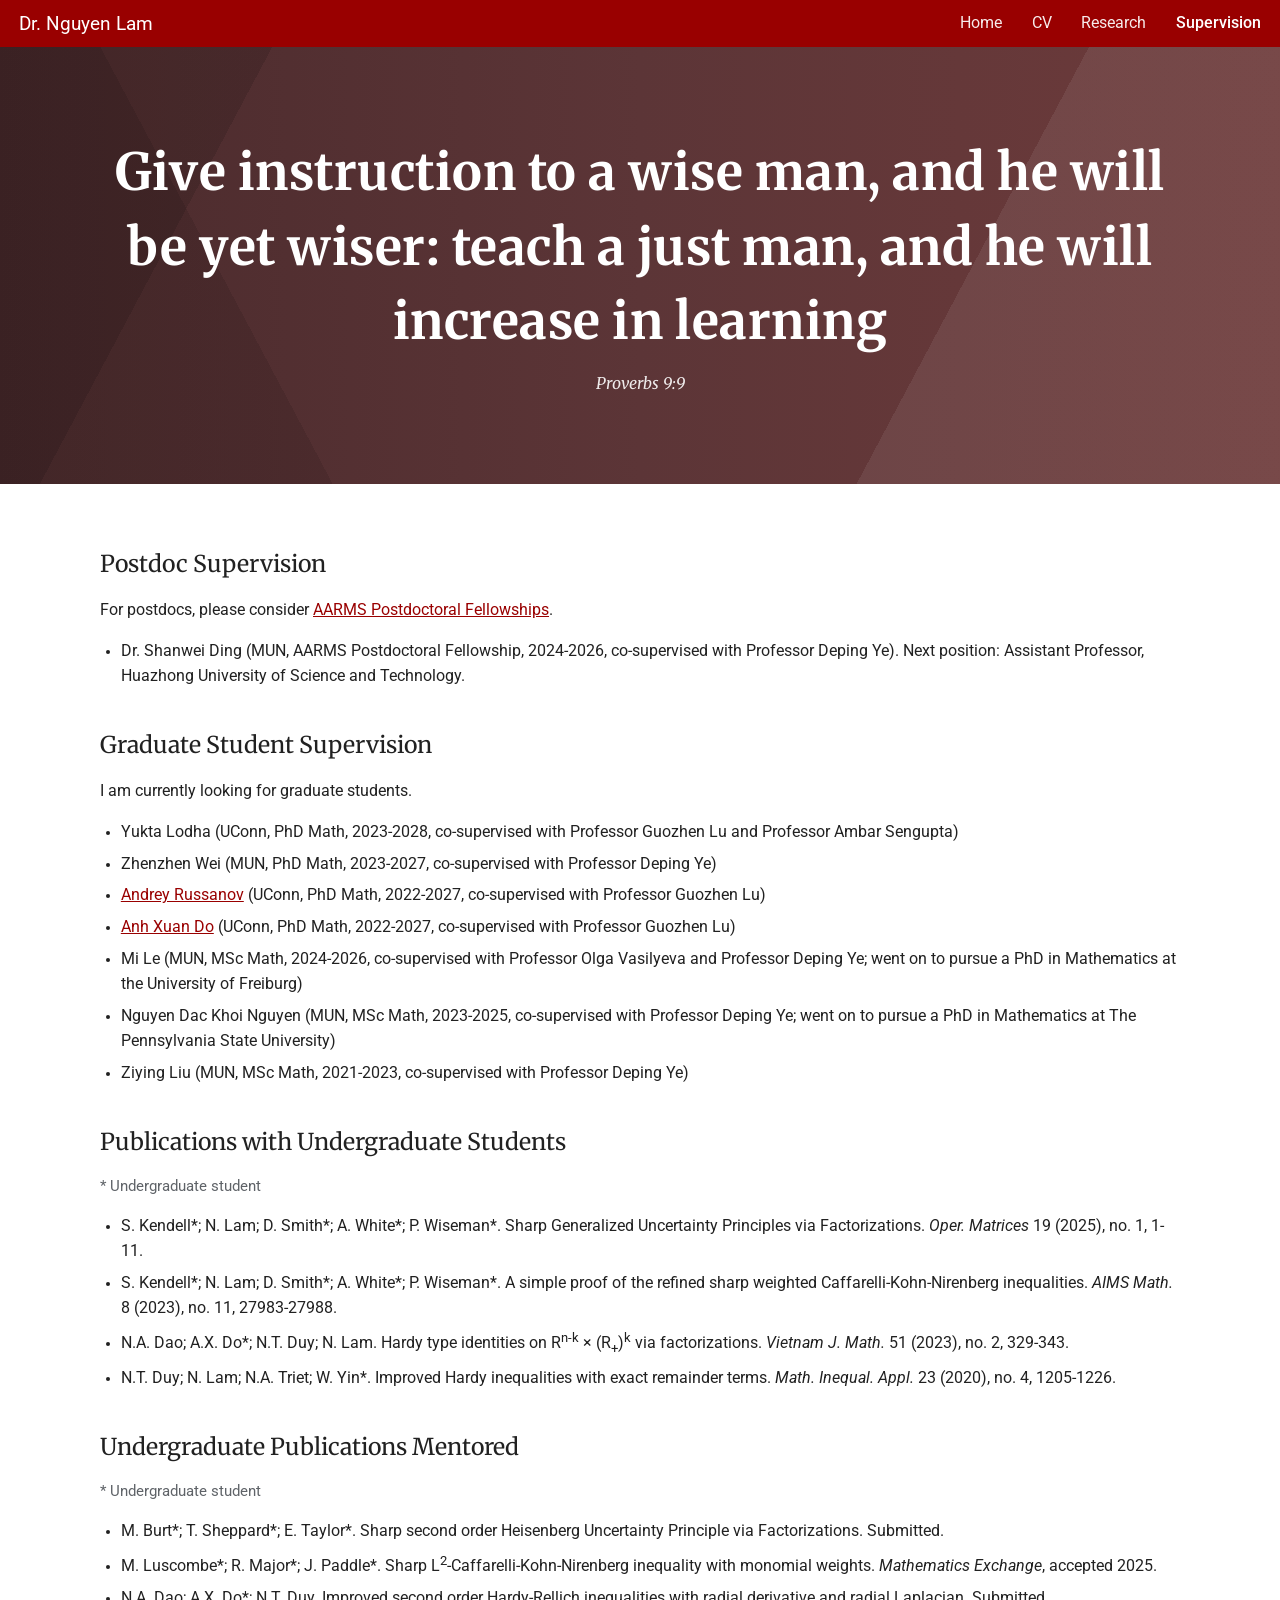
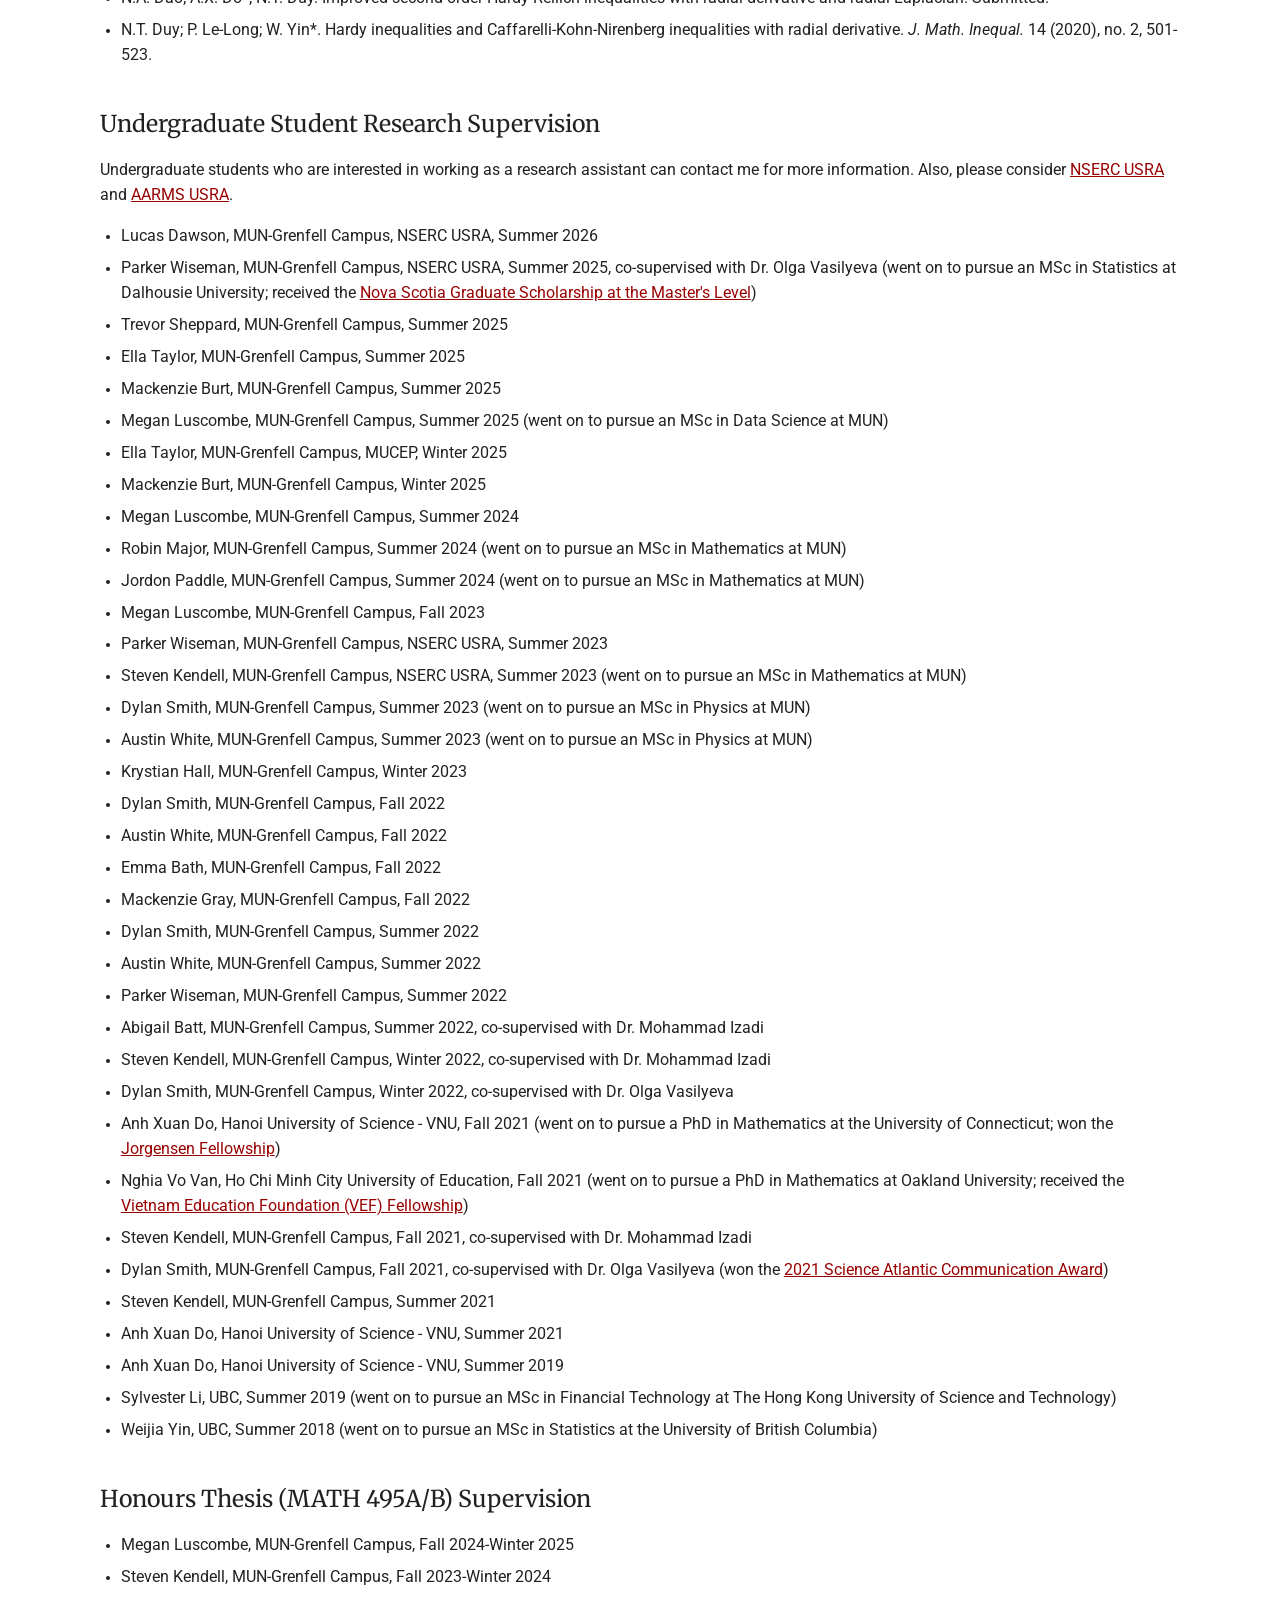
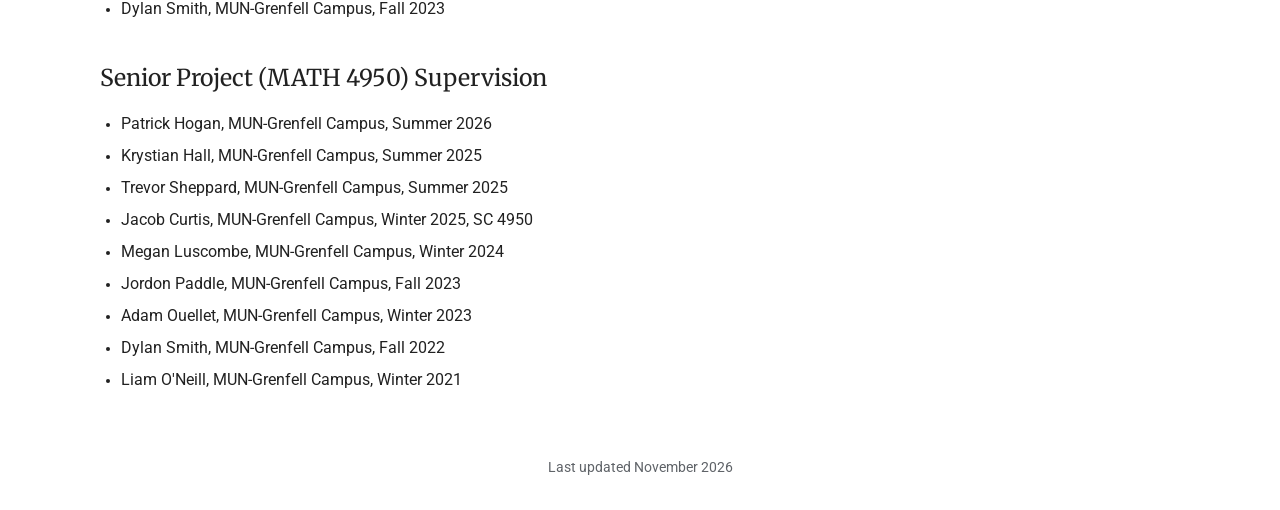
<file: supervision.html>
<!DOCTYPE html>
<html lang="en">
<head>
<meta charset="utf-8">
<meta name="viewport" content="width=device-width, initial-scale=1">
<title>Supervision - Nguyen Lam</title>
<link rel="stylesheet" href="style.css">
</head>
<body>
<header>
  <div class="bar">
    <a class="site-name" href="index.html">Dr. Nguyen Lam</a>
    <nav>
      <a href="index.html">Home</a>
      <a href="cv.html">CV</a>
      <a href="research.html">Research</a>
      <a class="current" href="supervision.html">Supervision</a>
    </nav>
  </div>
</header>

<section class="banner"><h1 class="motto long">Give instruction to a wise man, and he will be yet wiser: teach a just man, and he will increase in learning</h1><p>Proverbs 9:9</p></section>

<main>

  <h2>Postdoc Supervision</h2>
  <p>For postdocs, please consider <a href="https://aarms.math.ca/pdf-program-2/">AARMS Postdoctoral Fellowships</a>.</p>
  <ul>
    <li>Dr. Shanwei Ding (MUN, AARMS Postdoctoral Fellowship, 2024-2026, co-supervised with Professor Deping Ye). Next position: Assistant Professor, Huazhong University of Science and Technology.</li>
  </ul>

  <h2>Graduate Student Supervision</h2>
  <p>I am currently looking for graduate students.</p>
  <ul>
    <li>Yukta Lodha (UConn, PhD Math, 2023-2028, co-supervised with Professor Guozhen Lu and Professor Ambar Sengupta)</li>
    <li>Zhenzhen Wei (MUN, PhD Math, 2023-2027, co-supervised with Professor Deping Ye)</li>
    <li><a href="https://sites.google.com/view/russanov/home">Andrey Russanov</a> (UConn, PhD Math, 2022-2027, co-supervised with Professor Guozhen Lu)</li>
    <li><a href="https://sites.google.com/view/anhxuandomaths/home">Anh Xuan Do</a> (UConn, PhD Math, 2022-2027, co-supervised with Professor Guozhen Lu)</li>
    <li>Mi Le (MUN, MSc Math, 2024-2026, co-supervised with Professor Olga Vasilyeva and Professor Deping Ye; went on to pursue a PhD in Mathematics at the University of Freiburg)</li>
    <li>Nguyen Dac Khoi Nguyen (MUN, MSc Math, 2023-2025, co-supervised with Professor Deping Ye; went on to pursue a PhD in Mathematics at The Pennsylvania State University)</li>
    <li>Ziying Liu (MUN, MSc Math, 2021-2023, co-supervised with Professor Deping Ye)</li>
  </ul>

  <h2>Publications with Undergraduate Students</h2>
  <p class="note">* Undergraduate student</p>
  <ul>
    <li>S. Kendell*; N. Lam; D. Smith*; A. White*; P. Wiseman*. Sharp Generalized Uncertainty Principles via Factorizations. <span class="journal">Oper. Matrices</span> 19 (2025), no. 1, 1-11.</li>
    <li>S. Kendell*; N. Lam; D. Smith*; A. White*; P. Wiseman*. A simple proof of the refined sharp weighted Caffarelli-Kohn-Nirenberg inequalities. <span class="journal">AIMS Math.</span> 8 (2023), no. 11, 27983-27988.</li>
    <li>N.A. Dao; A.X. Do*; N.T. Duy; N. Lam. Hardy type identities on R<sup>n-k</sup> &times; (R<sub>+</sub>)<sup>k</sup> via factorizations. <span class="journal">Vietnam J. Math.</span> 51 (2023), no. 2, 329-343.</li>
    <li>N.T. Duy; N. Lam; N.A. Triet; W. Yin*. Improved Hardy inequalities with exact remainder terms. <span class="journal">Math. Inequal. Appl.</span> 23 (2020), no. 4, 1205-1226.</li>
  </ul>

  <h2>Undergraduate Publications Mentored</h2>
  <p class="note">* Undergraduate student</p>
  <ul>
    <li>M. Burt*; T. Sheppard*; E. Taylor*. Sharp second order Heisenberg Uncertainty Principle via Factorizations. Submitted.</li>
    <li>M. Luscombe*; R. Major*; J. Paddle*. Sharp L<sup>2</sup>-Caffarelli-Kohn-Nirenberg inequality with monomial weights. <span class="journal">Mathematics Exchange</span>, accepted 2025.</li>
    <li>N.A. Dao; A.X. Do*; N.T. Duy. Improved second order Hardy-Rellich inequalities with radial derivative and radial Laplacian. Submitted.</li>
    <li>N.T. Duy; P. Le-Long; W. Yin*. Hardy inequalities and Caffarelli-Kohn-Nirenberg inequalities with radial derivative. <span class="journal">J. Math. Inequal.</span> 14 (2020), no. 2, 501-523.</li>
  </ul>

  <h2>Undergraduate Student Research Supervision</h2>
  <p>Undergraduate students who are interested in working as a research assistant can contact me for more information. Also, please consider <a href="https://www.nserc-crsng.gc.ca/students-etudiants/ug-pc/usra-brpc_eng.asp">NSERC USRA</a> and <a href="https://aarms.math.ca/programs/usra/">AARMS USRA</a>.</p>
  <ul>
    <li>Lucas Dawson, MUN-Grenfell Campus, NSERC USRA, Summer 2026</li>
    <li>Parker Wiseman, MUN-Grenfell Campus, NSERC USRA, Summer 2025, co-supervised with Dr. Olga Vasilyeva (went on to pursue an MSc in Statistics at Dalhousie University; received the <a href="https://www.dal.ca/faculty/gradstudies/finance-your-studies/scholarships-bursaries/nsgs-masters.html">Nova Scotia Graduate Scholarship at the Master's Level</a>)</li>
    <li>Trevor Sheppard, MUN-Grenfell Campus, Summer 2025</li>
    <li>Ella Taylor, MUN-Grenfell Campus, Summer 2025</li>
    <li>Mackenzie Burt, MUN-Grenfell Campus, Summer 2025</li>
    <li>Megan Luscombe, MUN-Grenfell Campus, Summer 2025 (went on to pursue an MSc in Data Science at MUN)</li>
    <li>Ella Taylor, MUN-Grenfell Campus, MUCEP, Winter 2025</li>
    <li>Mackenzie Burt, MUN-Grenfell Campus, Winter 2025</li>
    <li>Megan Luscombe, MUN-Grenfell Campus, Summer 2024</li>
    <li>Robin Major, MUN-Grenfell Campus, Summer 2024 (went on to pursue an MSc in Mathematics at MUN)</li>
    <li>Jordon Paddle, MUN-Grenfell Campus, Summer 2024 (went on to pursue an MSc in Mathematics at MUN)</li>
    <li>Megan Luscombe, MUN-Grenfell Campus, Fall 2023</li>
    <li>Parker Wiseman, MUN-Grenfell Campus, NSERC USRA, Summer 2023</li>
    <li>Steven Kendell, MUN-Grenfell Campus, NSERC USRA, Summer 2023 (went on to pursue an MSc in Mathematics at MUN)</li>
    <li>Dylan Smith, MUN-Grenfell Campus, Summer 2023 (went on to pursue an MSc in Physics at MUN)</li>
    <li>Austin White, MUN-Grenfell Campus, Summer 2023 (went on to pursue an MSc in Physics at MUN)</li>
    <li>Krystian Hall, MUN-Grenfell Campus, Winter 2023</li>
    <li>Dylan Smith, MUN-Grenfell Campus, Fall 2022</li>
    <li>Austin White, MUN-Grenfell Campus, Fall 2022</li>
    <li>Emma Bath, MUN-Grenfell Campus, Fall 2022</li>
    <li>Mackenzie Gray, MUN-Grenfell Campus, Fall 2022</li>
    <li>Dylan Smith, MUN-Grenfell Campus, Summer 2022</li>
    <li>Austin White, MUN-Grenfell Campus, Summer 2022</li>
    <li>Parker Wiseman, MUN-Grenfell Campus, Summer 2022</li>
    <li>Abigail Batt, MUN-Grenfell Campus, Summer 2022, co-supervised with Dr. Mohammad Izadi</li>
    <li>Steven Kendell, MUN-Grenfell Campus, Winter 2022, co-supervised with Dr. Mohammad Izadi</li>
    <li>Dylan Smith, MUN-Grenfell Campus, Winter 2022, co-supervised with Dr. Olga Vasilyeva</li>
    <li>Anh Xuan Do, Hanoi University of Science - VNU, Fall 2021 (went on to pursue a PhD in Mathematics at the University of Connecticut; won the <a href="https://grad.uconn.edu/prospective-student/internal-awards/">Jorgensen Fellowship</a>)</li>
    <li>Nghia Vo Van, Ho Chi Minh City University of Education, Fall 2021 (went on to pursue a PhD in Mathematics at Oakland University; received the <a href="https://vef2.org/">Vietnam Education Foundation (VEF) Fellowship</a>)</li>
    <li>Steven Kendell, MUN-Grenfell Campus, Fall 2021, co-supervised with Dr. Mohammad Izadi</li>
    <li>Dylan Smith, MUN-Grenfell Campus, Fall 2021, co-supervised with Dr. Olga Vasilyeva (won the <a href="https://scienceatlantic.ca/wp-content/uploads/20212022Yearbook.pdf">2021 Science Atlantic Communication Award</a>)</li>
    <li>Steven Kendell, MUN-Grenfell Campus, Summer 2021</li>
    <li>Anh Xuan Do, Hanoi University of Science - VNU, Summer 2021</li>
    <li>Anh Xuan Do, Hanoi University of Science - VNU, Summer 2019</li>
    <li>Sylvester Li, UBC, Summer 2019 (went on to pursue an MSc in Financial Technology at The Hong Kong University of Science and Technology)</li>
    <li>Weijia Yin, UBC, Summer 2018 (went on to pursue an MSc in Statistics at the University of British Columbia)</li>
  </ul>

  <h2>Honours Thesis (MATH 495A/B) Supervision</h2>
  <ul>
    <li>Megan Luscombe, MUN-Grenfell Campus, Fall 2024-Winter 2025</li>
    <li>Steven Kendell, MUN-Grenfell Campus, Fall 2023-Winter 2024</li>
    <li>Dylan Smith, MUN-Grenfell Campus, Fall 2023</li>
  </ul>

  <h2>Senior Project (MATH 4950) Supervision</h2>
  <ul>
    <li>Patrick Hogan, MUN-Grenfell Campus, Summer 2026</li>
    <li>Krystian Hall, MUN-Grenfell Campus, Summer 2025</li>
    <li>Trevor Sheppard, MUN-Grenfell Campus, Summer 2025</li>
    <li>Jacob Curtis, MUN-Grenfell Campus, Winter 2025, SC 4950</li>
    <li>Megan Luscombe, MUN-Grenfell Campus, Winter 2024</li>
    <li>Jordon Paddle, MUN-Grenfell Campus, Fall 2023</li>
    <li>Adam Ouellet, MUN-Grenfell Campus, Winter 2023</li>
    <li>Dylan Smith, MUN-Grenfell Campus, Fall 2022</li>
    <li>Liam O'Neill, MUN-Grenfell Campus, Winter 2021</li>
  </ul>
</main>

<footer>Last updated November 2026</footer>
</body>
</html>
</file>
<file: style.css>
@import url("https://fonts.googleapis.com/css2?family=Merriweather:wght@400;700&family=Roboto:wght@400;500&display=swap");

:root {
  --red: #990000;
  --text: #212121;
  --muted: #5f6368;
  --rule: #e0e0e0;
}

* { box-sizing: border-box; }

body {
  margin: 0;
  color: var(--text);
  font-family: Roboto, Arial, sans-serif;
  font-size: 16px;
  line-height: 1.55;
  background: #fff;
}

a { color: var(--red); }

/* top bar */
header {
  background: var(--red);
  position: sticky;
  top: 0;
  z-index: 10;
}
.bar {
  display: flex;
  flex-wrap: wrap;
  align-items: center;
  justify-content: space-between;
  gap: 0.4rem 1.5rem;
  padding: 0.55rem 1.2rem;
}
.site-name {
  color: #fff;
  font-size: 1.2rem;
  text-decoration: none;
}
nav a {
  color: #fff;
  text-decoration: none;
  font-size: 0.97rem;
  margin-left: 1.6rem;
  opacity: 0.92;
}
nav a:first-child { margin-left: 0; }
nav a:hover { opacity: 1; text-decoration: underline; }
nav a.current { font-weight: 500; opacity: 1; }

/* banner with angled panels, as on the Google Site */
.banner {
  background:
    linear-gradient(118deg, rgba(0,0,0,0) 0 72%, rgba(255,255,255,0.07) 72% 100%),
    linear-gradient(62deg, rgba(0,0,0,0.10) 0 22%, rgba(0,0,0,0) 22% 100%),
    linear-gradient(118deg, rgba(0,0,0,0.12) 0 18%, rgba(0,0,0,0) 18% 100%),
    linear-gradient(90deg, #4a2a2c 0%, #5c3537 50%, #6e3b3b 100%);
  color: #fff;
  text-align: center;
  padding: 5.5rem 1rem;
}
.banner h1 {
  margin: 0;
  font-family: Merriweather, Georgia, serif;
  font-weight: 700;
  font-size: clamp(2.2rem, 5vw, 4.2rem);
  letter-spacing: 0.01em;
}
.banner h1.motto {
  max-width: 1100px;
  margin: 0 auto;
  line-height: 1.45;
}
.banner h1.motto.long {
  font-size: clamp(1.9rem, 4vw, 3.4rem);
}
.banner p {
  margin: 0.8rem 0 0;
  font-family: Merriweather, Georgia, serif;
  font-style: italic;
  opacity: 0.9;
}

main {
  max-width: 1120px;
  margin: 0 auto;
  padding: 1.5rem 1.25rem 3rem;
}

h2 {
  font-family: Merriweather, Georgia, serif;
  font-weight: 400;
  font-size: 1.45rem;
  color: var(--text);
  margin: 2.4rem 0 0.8rem;
}

/* home page intro: photo left, text right */
.intro {
  display: grid;
  grid-template-columns: minmax(0, 464px) 1fr;
  gap: 2.4rem;
  align-items: start;
}
.intro img {
  width: 100%;
  height: auto;
  display: block;
}
.name-block {
  text-align: center;
  font-family: Merriweather, Georgia, serif;
  margin: 0.6rem 0 2rem;
}
.name-block .name { font-size: 1.9rem; margin: 0; }
.name-block .rank { font-size: 1.15rem; margin: 0.2rem 0 0; }
.name-block .uni { font-size: 1.15rem; color: var(--red); margin: 0.2rem 0 0; }

ul { padding-left: 1.3rem; }
ul li { margin: 0.45rem 0; }
ul li::marker { font-size: 0.8em; }

ol.pubs { padding-left: 2.4rem; }
ol.pubs li { margin: 0.6rem 0; padding-left: 0.3rem; }
.journal { font-style: italic; }
.note { color: var(--muted); font-size: 0.93rem; }

dl.timeline {
  display: grid;
  grid-template-columns: 8.5rem 1fr;
  gap: 0.45rem 1.2rem;
  margin: 0;
}
dl.timeline dt { color: var(--muted); }
dl.timeline dd { margin: 0; }

ul.talks li { margin: 0.6rem 0; }
.talk { display: block; color: var(--muted); }

.contact {
  margin-top: 3rem;
  padding-top: 1.2rem;
  border-top: 1px solid var(--rule);
  text-align: center;
  color: var(--muted);
}

footer {
  text-align: center;
  color: var(--muted);
  font-size: 0.85rem;
  padding: 0 1rem 2rem;
}

@media (max-width: 760px) {
  .intro { grid-template-columns: 1fr; gap: 1rem; }
  .banner { padding: 3.2rem 1rem; }
  nav a { margin-left: 0; margin-right: 1.1rem; }
  dl.timeline { grid-template-columns: 1fr; gap: 0; }
  dl.timeline dd { margin-bottom: 0.7rem; }
}
</file>
